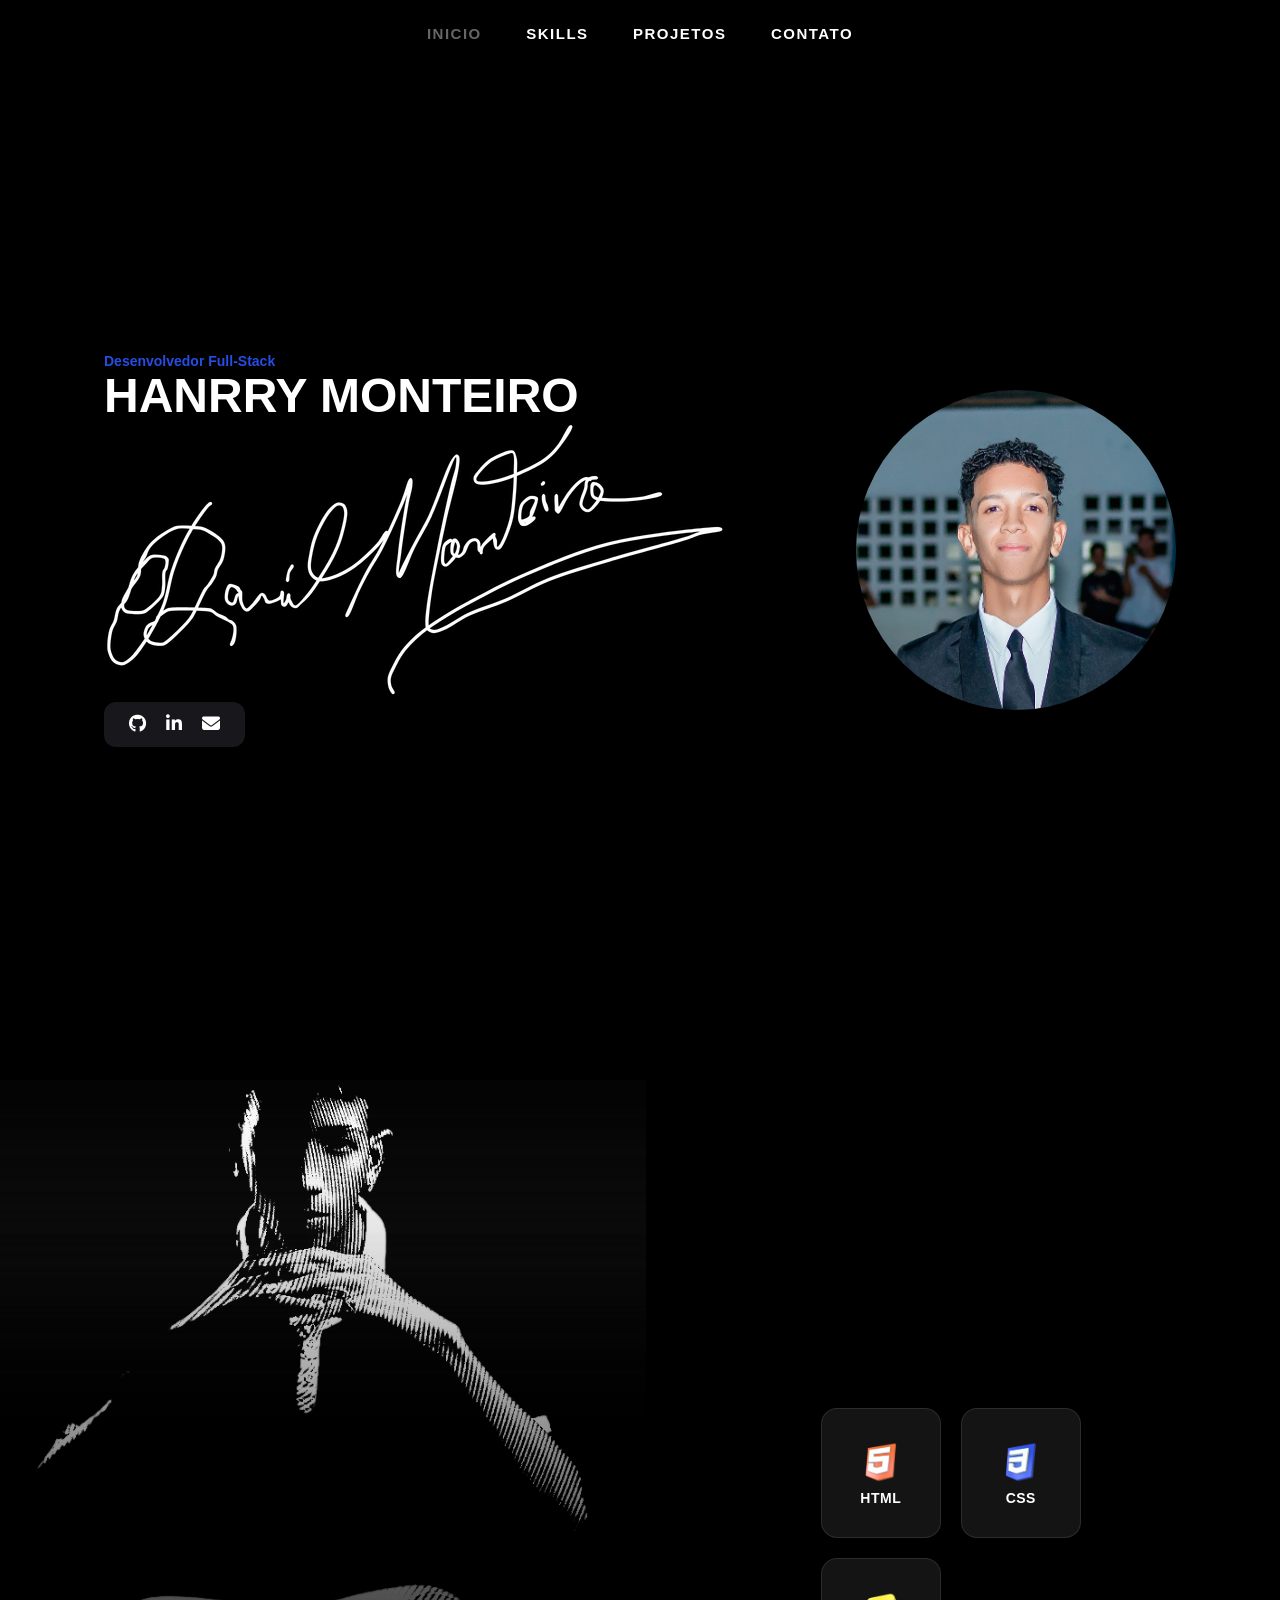
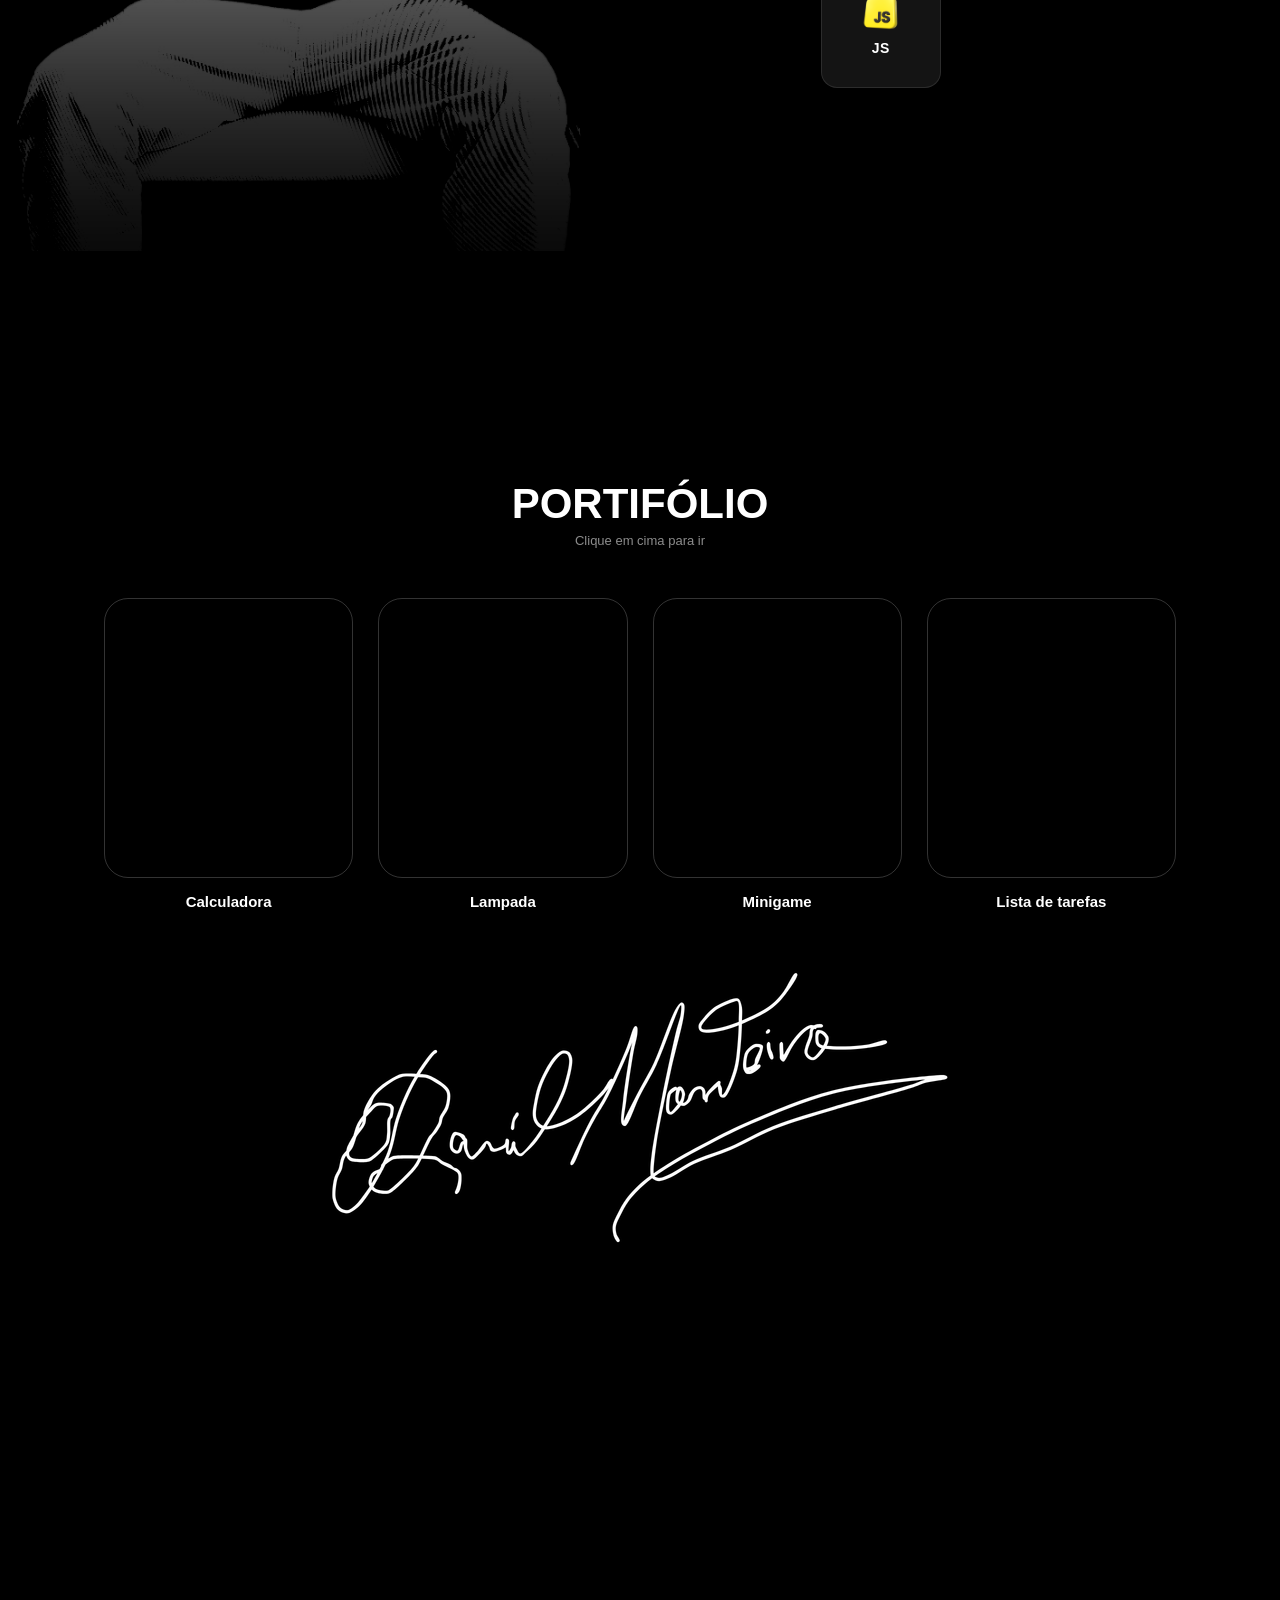
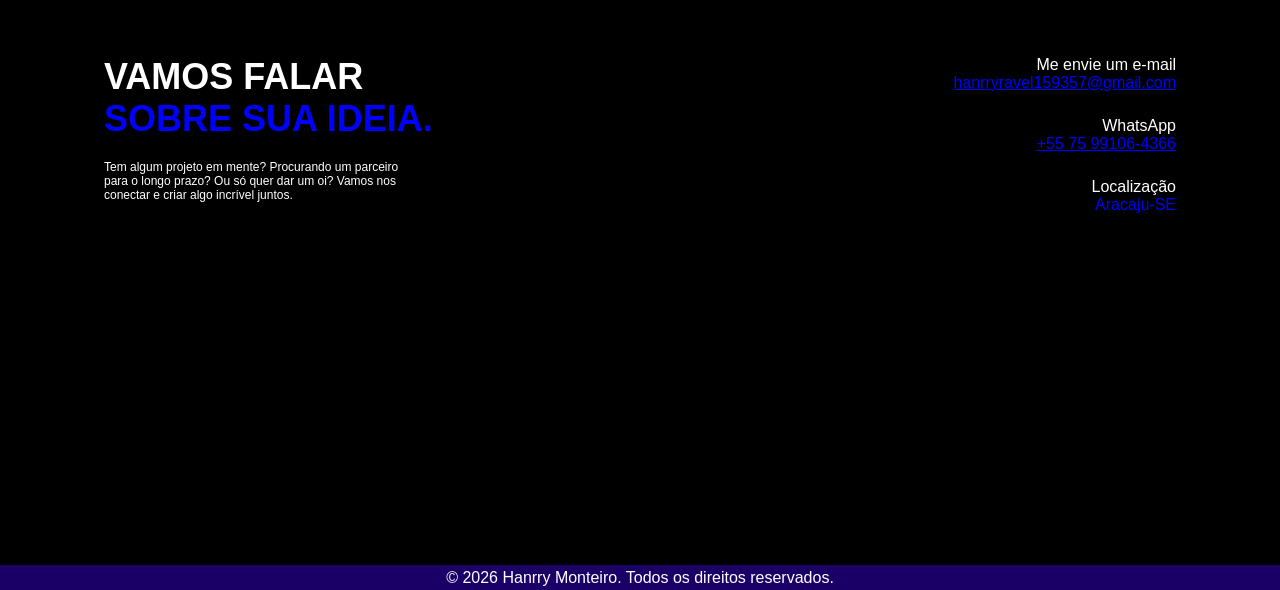
<file: index.html>
<!DOCTYPE html>
<html lang="pt-BR">

<head>
    <meta charset="UTF-8">
    <meta name="viewport" content="width=device-width, initial-scale=1.0">
    <meta name="viewport" content="width=device-width, initial-scale=1.0">
    <title>Hanrry Monteiro | Portfolio</title>
    <link rel="stylesheet" href="style.css">
    <link rel="stylesheet" href="https://cdnjs.cloudflare.com/ajax/libs/font-awesome/6.4.0/css/all.min.css">
    <link rel="icon" type="image/png" href="src/imagens/toppng.com-mf-doom-mask-466x466.png">
</head>

<body>
    <nav class="navbar">
        <div class="nav-links"> <a href="#inicio" class="nav-item active">INICIO</a> <a href="#skills" class="nav-item">SKILLS</a> <a href="#projetos" class="nav-item">PROJETOS</a> <a href="#contato" class="nav-item">CONTATO</a> </div>
        <div class="menu-toggle" id="mobile-menu">
            <i class="fa-solid fa-bars"></i> </div>
    </nav>
    <section id="inicio" class="section-container hero-page">
        <div class="hero-container">
            <div class="hero-text">
                <p class="subtitle">Desenvolvedor Full-Stack</p>
                <h1>HANRRY MONTEIRO</h1>
                <img src="src/imagens/assinatura.png.png" alt="" srcset="">
                <div class="social-badge-container">
                    <a href="https://github.com/hanrry-dev" target="_blank"><i class="fa-brands fa-github"></i></a>
                    <a href="https://www.linkedin.com/" target="_blank">
                        <i class="fa-brands fa-linkedin-in"></i></a>
                    <a href="mailto:hanrryravel159357@gmail.com"><i class="fa-solid fa-envelope"></i></a> </div>
            </div>
            <div class="hero-avatar">
                <div class="avatar-circle">
                    <img src="src/imagens/fotominha.jpg" alt="Minha foto" class="avatar-image">
                    <img src="src/imagens/mfdoom.jpg" alt="Máscara MF DOOM" class="doom-mask">
                </div>
            </div>
        </div>
    </section>

    <section id="skills" class="section-container skills-page">
        <img src="src/imagens/Design sem nome (1).png" class="foto-eu-continuidade" alt="Image left side of skills">
        <div class="skills-left">
            <div class="skills-cards">
                <div class="skill-card" data-skill="HTML">
                    <img src="src/imagens/HTML.png" alt="HTML" class="skill-icon">
                    <span>HTML</span>
                    <div class="skill-percent">43.1%</div>
                </div>
                <div class="skill-card" data-skill="CSS">
                    <img src="src/imagens/CSS.png" alt="CSS" class="skill-icon">
                    <span>CSS</span>
                    <div class="skill-percent">44,3%</div>
                </div>
                <div class="skill-card" data-skill="JS">
                    <img src="src/imagens/JS.png" alt="JS" class="skill-icon">
                    <span>JS</span>
                    <div class="skill-percent">12,6%</div>
                </div>
            </div>
            <div class="perna-container">
                <img src="src/imagens/bottom.png" class="img-perna">
            </div>
        </div>
    </section>
    <section id="projetos" class="section-container projetos-page">



        <div class="portfolio-section">
            <div class="portfolio-section">
                <h2>PORTIFÓLIO</h2>
                <p class="section-subtitle">Clique em cima para ir</p>
                <div class="projects-grid">
                    <div class="project-card" data-url="#">
                        <div class="glass-card"></div>
                        <p>Calculadora</p>
                    </div>
                    <div class="project-card" data-url="#">
                        <div class="glass-card"></div>
                        <p>Lampada</p>
                    </div>
                    <div class="project-card" data-url="#">
                        <div class="glass-card"></div>
                        <p>Minigame</p>
                    </div>
                    <div class="project-card" data-url="#">
                        <div class="glass-card"></div>
                        <p>Lista de tarefas</p>
                    </div>
                </div>
                <img src="src/imagens/assinatura.png.png" alt="" srcset="">
            </div>
    </section>
    <section id="contato" class="section-container contato-page">
        <div class="footer-container">
            <div class="footer-left">
                <h2>VAMOS FALAR<br><span class="blue-highlight">SOBRE SUA IDEIA.</span></h2>
                <p class="footer-subtext"> Tem algum projeto em mente? Procurando um parceiro para o longo prazo? Ou só quer dar um oi? Vamos nos conectar e criar algo incrível juntos. </p>
            </div>
            <div class="footer-right">
                <div class="contact-item">
                    <p class="contact-label">Me envie um e-mail</p> <a href="mailto:hanrryravel159357@gmail.com" class="contact-value">hanrryravel159357@gmail.com</a> </div>
                <div class="contact-item">
                    <p class="contact-label">WhatsApp</p> <a href="https://wa.me/5575991064366" target="_blank" class="contact-value">+55 75 99106-4366</a> </div>
                <div class="contact-item">
                    <p class="contact-label">Localização</p>
                    <p class="contact-value location-text">Aracaju-SE</p>
                </div>
            </div>
        </div>
        <div class="bottom-blue-bar">
            <p class="footer-text">
                &copy; 2026 Hanrry Monteiro. Todos os direitos reservados.
            </p>
        </div>
    </section>

    <script src="script.js"></script>
    <audio id="bg-music" loop>
    <source src="src/audio/MFDOOM.mp3" type="audio/mpeg">
</audio>
</body>

</html>
</file>
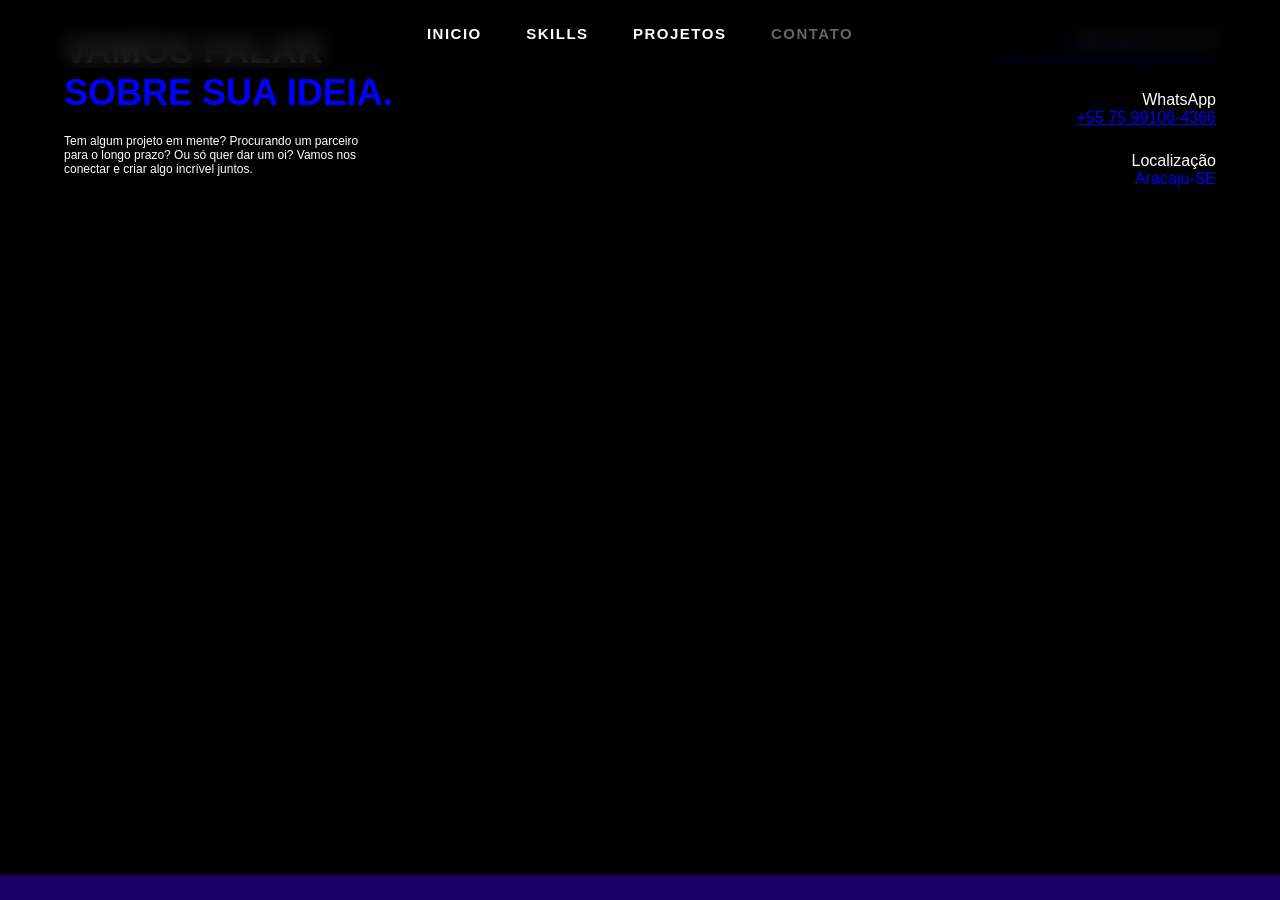
<file: contato.html>
<!DOCTYPE html>
<html lang="pt-BR">

<head>
    <meta charset="UTF-8">
    <meta name="viewport" content="width=device-width, initial-scale=1.0">
    <title>Hanrry Monteiro | Contato</title>
    <link rel="stylesheet" href="style.css">
    <link rel="stylesheet" href="https://cdnjs.cloudflare.com/ajax/libs/font-awesome/6.4.0/css/all.min.css">
</head>

<body>

    <nav class="navbar">
        <div class="nav-links">
            <a href="index.html">INICIO</a>
            <a href="skills.html">SKILLS</a>
            <a href="projetos.html">PROJETOS</a>
            <a href="contato.html" class="active">CONTATO</a>
        </div>
        <div class="menu-toggle" id="mobile-menu">
            <i class="fa-solid fa-bars"></i>
        </div>
    </nav>

    <main class="page-container contato-page">
        <div class="footer-container">
            <div class="footer-left">
                <h2>VAMOS FALAR<br><span class="blue-highlight">SOBRE SUA IDEIA.</span></h2>
                <p class="footer-subtext">
                    Tem algum projeto em mente? Procurando um parceiro para o longo prazo? Ou só quer dar um oi? Vamos nos conectar e criar algo incrível juntos.
                </p>
            </div>
            <div class="footer-right">
                <div class="contact-item">
                    <p class="contact-label">Me envie um e-mail</p>
                    <a href="mailto:hanrryravel159357@gmail.com" class="contact-value">hanrryravel159357@gmail.com</a>
                </div>
                <div class="contact-item">
                    <p class="contact-label">WhatsApp</p>
                    <a href="https://wa.me/5575991064366" target="_blank" class="contact-value">+55 75 99106-4366</a>
                </div>
                <div class="contact-item">
                    <p class="contact-label">Localização</p>
                    <p class="contact-value location-text">Aracaju-SE</p>
                </div>
            </div>
        </div>
        <div class="bottom-blue-bar"></div>
    </main>

    <script src="script.js"></script>
</body>

</html>
</file>
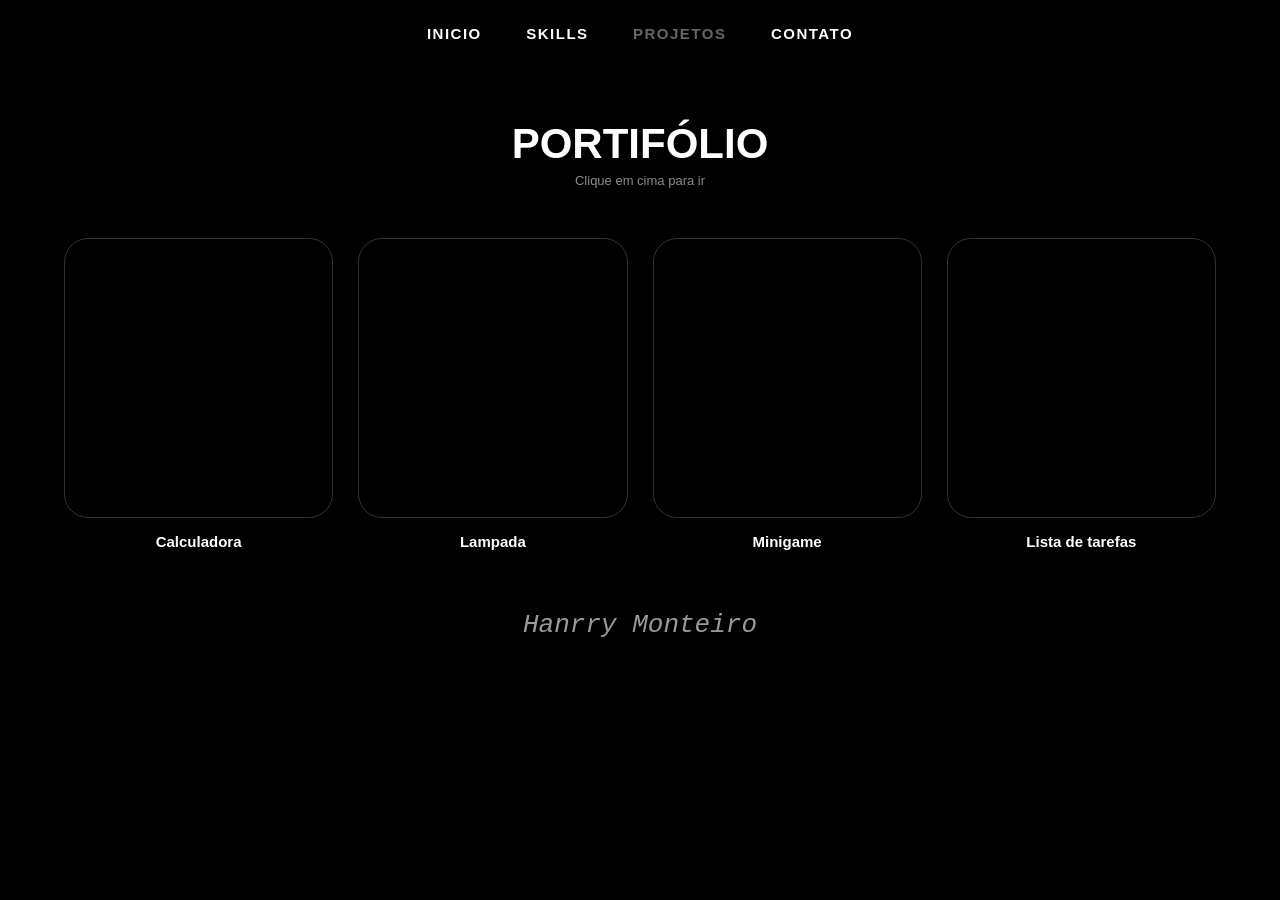
<file: projetos.html>
<!DOCTYPE html>
<html lang="pt-BR">

<head>
    <meta charset="UTF-8">
    <meta name="viewport" content="width=device-width, initial-scale=1.0">
    <title>Hanrry Monteiro | Projetos</title>
    <link rel="stylesheet" href="style.css">
    <link rel="stylesheet" href="https://cdnjs.cloudflare.com/ajax/libs/font-awesome/6.4.0/css/all.min.css">
</head>

<body>

    <nav class="navbar">
        <div class="nav-links">
            <a href="index.html">INICIO</a>
            <a href="skills.html">SKILLS</a>
            <a href="projetos.html" class="active">PROJETOS</a>
            <a href="contato.html">CONTATO</a>
        </div>
        <div class="menu-toggle" id="mobile-menu">
            <i class="fa-solid fa-bars"></i>
        </div>
    </nav>

    <main class="page-container projetos-page">

        <div class="corte-pernas-container">
            <img src="src/imagens/bottom.png" alt="Parte inferior do corpo" class="body-bottom">
        </div>

        <div class="portfolio-section">
            <h2>PORTIFÓLIO</h2>
            <p class="section-subtitle">Clique em cima para ir</p>

            <div class="projects-grid">
                <div class="project-card" data-url="#">
                    <div class="glass-card"></div>
                    <p>Calculadora</p>
                </div>
                <div class="project-card" data-url="#">
                    <div class="glass-card"></div>
                    <p>Lampada</p>
                </div>
                <div class="project-card" data-url="#">
                    <div class="glass-card"></div>
                    <p>Minigame</p>
                </div>
                <div class="project-card" data-url="#">
                    <div class="glass-card"></div>
                    <p>Lista de tarefas</p>
                </div>
            </div>

            <p class="signature-center">Hanrry Monteiro</p>
        </div>
    </main>

    <script src="script.js"></script>
</body>

</html>
</file>
<file: style.css>
/* RESET GLOBAL */

* {
    margin: 0;
    padding: 0;
    box-sizing: border-box;
    font-family: 'Segoe UI', Tahoma, Geneva, Verdana, sans-serif;
}

html {
    scroll-behavior: smooth;
}

body {
    background-color: #000000;
    color: #ffffff;
    min-height: 100vh;
    overflow-x: hidden;
}


/* NAVBAR */

.navbar {
    position: fixed;
    top: 0;
    left: 0;
    width: 100%;
    display: flex;
    justify-content: center;
    align-items: center;
    padding: 25px 20px;
    z-index: 100;
    background-color: rgba(0, 0, 0, 0.8);
    backdrop-filter: blur(10px);
}

.nav-links a {
    text-decoration: none;
    color: #ffffff;
    margin: 0 20px;
    font-size: 15px;
    font-weight: 700;
    letter-spacing: 1.5px;
    transition: color 0.3s ease;
}

.nav-links a:hover,
.nav-links a.active {
    color: #666666;
}

.menu-toggle {
    display: none;
    cursor: pointer;
    font-size: 22px;
}


/* ESTRUTURA */

.page-container {
    width: 100%;
    padding: 120px 5% 40px 5%;
    display: flex;
    flex-direction: column;
    align-items: flex-start;
}

.section-container {
    min-height: 100vh;
    width: 100%;
    max-width: 1200px;
    margin: 0 auto;
    padding: 100px 5% 40px 5%;
    display: flex;
    align-items: center;
    position: relative;
}


/* HERO */

.hero-page {
    min-height: 120vh;
    padding-bottom: 80px;
}

.hero-container {
    display: flex;
    justify-content: space-between;
    align-items: center;
    width: 100%;
}

.subtitle {
    color: #264de4;
}

.hero-text .subtitle {
    font-size: 14px;
    font-weight: 600;
}

.hero-title {
    position: relative;
    display: inline-block;
    margin-bottom: 15px;
    padding-bottom: 110px;
}

.hero-text h1 {
    font-size: 48px;
    font-weight: 800;
    margin: 5px 0;
    line-height: 0.9;
}

.hero-text h1 span {
    display: block;
}

.signature-image {
    display: block;
    width: 340px;
    max-width: 100%;
    margin: 20px 0 0;
    opacity: 0;
    pointer-events: none;
    clip-path: inset(0 100% 0 0);
    animation: writeSignature 2s ease forwards 0.5s;
}

@keyframes writeSignature {
    0% {
        opacity: 1;
        clip-path: inset(0 100% 0 0);
    }
    100% {
        opacity: 1;
        clip-path: inset(0 0 0 0);
    }
}

.signature {
    font-family: 'Courier New', Courier, monospace;
    font-style: italic;
    opacity: 0.8;
    font-size: 20px;
    margin-bottom: 30px;
}

.social-badge-container {
    display: inline-flex;
    background: #18171c;
    padding: 12px 25px;
    border-radius: 12px;
    gap: 20px;
}

.social-badge-container a {
    color: #ffffff;
    font-size: 18px;
}

.avatar-circle {
    width: 320px;
    height: 320px;
    border-radius: 50%;
    background: linear-gradient(180deg, #cde6ff 0%, #a2c857 100%);
    overflow: hidden;
    display: flex;
    justify-content: center;
    align-items: center;
    position: relative;
}

.avatar-image {
    width: 100%;
    height: 100%;
    object-fit: cover;
}

.doom-mask {
    position: absolute;
    top: 0;
    left: 50%;
    width: 235px;
    height: auto;
    max-width: 235px;
    object-fit: contain;
    transform: translate(-50%, -250px);
    opacity: 0;
    pointer-events: none;
    transition: transform 0.2s ease-out, opacity 0.2s ease-out;
}


/* SKILLS */

.skills-page,
.projetos-page {
    text-align: center;
}

.skills-left {
    width: 100%;
    max-width: none;
    margin: 0;
}


/* Alinha as imagens da coluna esquerda (skills) ao lado esquerdo */

.skills-left {
    display: flex;
    flex-direction: column;
    align-items: flex-start;
}

.img-perna {
    display: block;
    width: 100%;
    max-width: 520px;
    margin-left: 0;
}

.perna-container {
    margin-left: 0;
}


/* Continuidade: imagem lateral que atravessa SKILLS -> PROJETOS */

.continuidade-wrapper {
    position: absolute;
    left: 0;
    top: 140px;
    /* ajuste inicial — podemos refinar */
    width: 520px;
    max-width: 40vw;
    z-index: 1;
    pointer-events: none;
}

.continuidade-wrapper img {
    display: block;
    width: 100%;
    height: auto;
}

.continuidade-bottom {
    margin-top: -40px;
    /* sobrepor levemente para continuidade */
}


/* Esconder as imagens originais dentro da estrutura para evitar duplicação */

.skills-left .foto-eu-continuidade,
.skills-left .img-perna {
    visibility: hidden;
}

.body-top,
.body-bottom {
    width: 100%;
    max-width: 520px;
    display: block;
    margin: 0 auto 40px;
}

.portfolio-section {
    text-align: center;
    width: 100%;
}

@media (max-width: 900px) {
    .skills-left {
        max-width: 100%;
    }
}

.tech-images-mock {
    display: flex;
    gap: 15px;
    margin-bottom: 35px;
}

.badge {
    font-size: 26px;
    font-weight: 900;
    padding: 10px 20px;
    border-radius: 8px;
}

.html5 {
    background-color: #e44d26;
    color: #fff;
}

.css3 {
    background-color: #264de4;
    color: #fff;
}

.js {
    background-color: #f7df1e;
    color: #000;
}

.progress-wrapper {
    display: flex;
    align-items: center;
    gap: 15px;
    width: 100%;
}

.bar-background {
    flex: 1;
    height: 12px;
    background-color: #ffffff;
    border-radius: 20px;
    overflow: hidden;
}

.bar-fill {
    height: 100%;
    background-color: #e44d26;
    border-radius: 20px;
}

.percent-text {
    font-size: 14px;
    font-weight: bold;
}

.portfolio-section h2 {
    font-size: 42px;
    font-weight: 800;
}

.section-subtitle {
    color: #8c8c8c;
    font-size: 13px;
    margin-top: 5px;
    margin-bottom: 50px;
}

.projects-grid {
    display: grid;
    grid-template-columns: repeat(auto-fit, minmax(200px, 1fr));
    gap: 25px;
    margin-bottom: 60px;
}

.skills-left .foto-eu-continuidade,
.skills-left .img-perna {
    visibility: visible;
}


/* Posicionamento específico para a seção skills: imagem no canto esquerdo ocupando metade */

.skills-left {
    position: relative;
    overflow: visible;
    margin-left: 56vw;
}

.skills-page {
    position: relative;
    overflow: visible;
}

.skills-page .foto-eu-continuidade {
    position: absolute;
    left: -5%;
    top: 0;
    width: 52vw;
    max-width: none;
    height: 100vh;
    object-fit: contain;
    object-position: left top;
    z-index: 0;
    pointer-events: none;
}

.skills-page::after {
    content: "";
    position: absolute;
    left: 47vw;
    top: 0;
    width: 10vw;
    height: 100vh;
    background: linear-gradient(to left, rgba(0, 0, 0, 1), rgba(0, 0, 0, 0));
    z-index: 1;
    pointer-events: none;
}

.skills-left .perna-container {
    position: relative;
    z-index: 2;
    margin-left: 0;
}

.skills-cards {
    display: flex;
    gap: 20px;
    flex-wrap: wrap;
    margin-bottom: 24px;
    z-index: 2;
    position: relative;
}

.skill-card {
    width: 110px;
    min-height: 130px;
    padding: 18px 14px 16px;
    border-radius: 24px;
    background: rgba(255, 255, 255, 0.08);
    border: 1px solid rgba(255, 255, 255, 0.12);
    display: flex;
    flex-direction: column;
    align-items: center;
    justify-content: center;
    gap: 10px;
    cursor: pointer;
    transition: transform 0.2s ease, background 0.2s ease, border-color 0.2s ease;
    position: relative;
    overflow: hidden;
    touch-action: manipulation;
}

.skill-card:hover,
.skill-card.active {
    background: rgba(255, 255, 255, 0.18);
    border-color: rgba(255, 255, 255, 0.22);
    transform: translateY(-4px);
}

.skills-card {
    display: flex;
    gap: 20px;
    flex-wrap: wrap;
}

.skill-card {
    position: relative;
    width: 120px;
    height: 120px;
    border-radius: 16px;
    background: rgba(255, 255, 255, 0.08);
    border: 1px solid rgba(255, 255, 255, 0.1);
    display: flex;
    flex-direction: column;
    align-items: center;
    justify-content: center;
    gap: 8px;
    cursor: pointer;
    overflow: hidden;
    transition: 0.3s;
}

.skill-card .skill-icon {
    width: 40px;
    height: 40px;
    object-fit: contain;
}

.skill-card span {
    font-size: 14px;
    font-weight: 700;
    letter-spacing: 0.5px;
    color: #ffffff;
}

.skill-card .skill-percent {
    position: absolute;
    bottom: 0;
    left: 0;
    right: 0;
    padding: 10px 0;
    background: rgba(0, 0, 0, 0.85);
    color: #ffffff;
    font-weight: 700;
    font-size: 14px;
    opacity: 0;
    transform: translateY(12px);
    transition: opacity 0.2s ease, transform 0.2s ease;
}

.skill-card:hover .skill-percent,
.skill-card.active .skill-percent {
    opacity: 1;
    transform: translateY(0);
}

@media (max-width: 900px) {
    .skills-cards {
        justify-content: center;
    }
    .skill-card {
        width: 96px;
    }
}


/* Mostrar apenas top.png: esconder a perna/bottom nesse layout */

.skills-left .img-perna,
.perna-container img {
    display: none;
}


/* Esconder o bottom.png na página de projetos (evita aparecer apenas em projetos) */

.projetos-page .corte-pernas-container {
    display: none;
}


/* Para a página skills (skills.html): posicionar body-top no canto esquerdo como em index */

.skills-page {
    position: relative;
    overflow: visible;
}

.skills-page .body-top {
    position: fixed;
    left: 0;
    top: 120px;
    /* below navbar/padding */
    width: 50vw;
    height: calc(100vh - 120px);
    object-fit: cover;
    z-index: 0;
}

.skills-page .skills-section {
    position: relative;
    z-index: 2;
}

@media (max-width: 768px) {
    .skills-page .body-top {
        display: none;
    }
}


/* Oculta o wrapper global se causar duplicação visual */

.continuidade-wrapper {
    display: none;
}

.glass-card {
    height: 280px;
    border-radius: 24px;
    margin-bottom: 15px;
    transition: 0.3s;
    border: 1px solid rgba(255, 255, 255, 0.2);
}

.project-card:hover .glass-card {
    transform: translateY(-5px);
}

.project-card p {
    font-size: 15px;
    font-weight: 600;
}

.signature-center {
    font-family: 'Courier New', Courier, monospace;
    font-style: italic;
    font-size: 26px;
    opacity: 0.6;
    margin-top: 40px;
}


/* CONTATO */

.contato-page {
    align-items: center;
    padding-top: 30px;
}

.footer-container {
    display: flex;
    justify-content: space-between;
    width: 100%;
}

.footer-left h2 {
    font-size: 36px;
    font-weight: 800;
}

.blue-highlight {
    color: #0000ff;
}

.footer-subtext {
    font-size: 12px;
    max-width: 320px;
    margin-top: 20px;
}

.footer-right {
    display: flex;
    flex-direction: column;
    align-items: flex-end;
    gap: 25px;
}

.contact-item {
    text-align: right;
}

.contact-value {
    color: #0000ff;
}

.bottom-blue-bar {
    width: 100vw;
    height: 25px;
    background-color: #1a0066;
    position: absolute;
    bottom: 0;
    left: 50%;
    transform: translateX(-50%);
    display: flex;
    align-items: center;
    justify-content: center;
}


/* MOBILE */

@media (max-width: 768px) {
    .menu-toggle {
        display: block;
    }
    .nav-links {
        display: none;
    }
    .hero-container,
    .skills-section,
    .footer-container {
        flex-direction: column;
        text-align: center;
        gap: 40px;
    }
    .footer-right {
        align-items: center;
    }
    .contact-item {
        text-align: center;
    }
    .foto-eu-continuidade {
        display: none;
    }
    .continuidade-wrapper {
        display: none;
    }
    .footer-text {
        color: #fff;
        font-size: 14px;
        font-weight: 500;
        text-align: center;
        width: 100%;
    }
}
</file>
